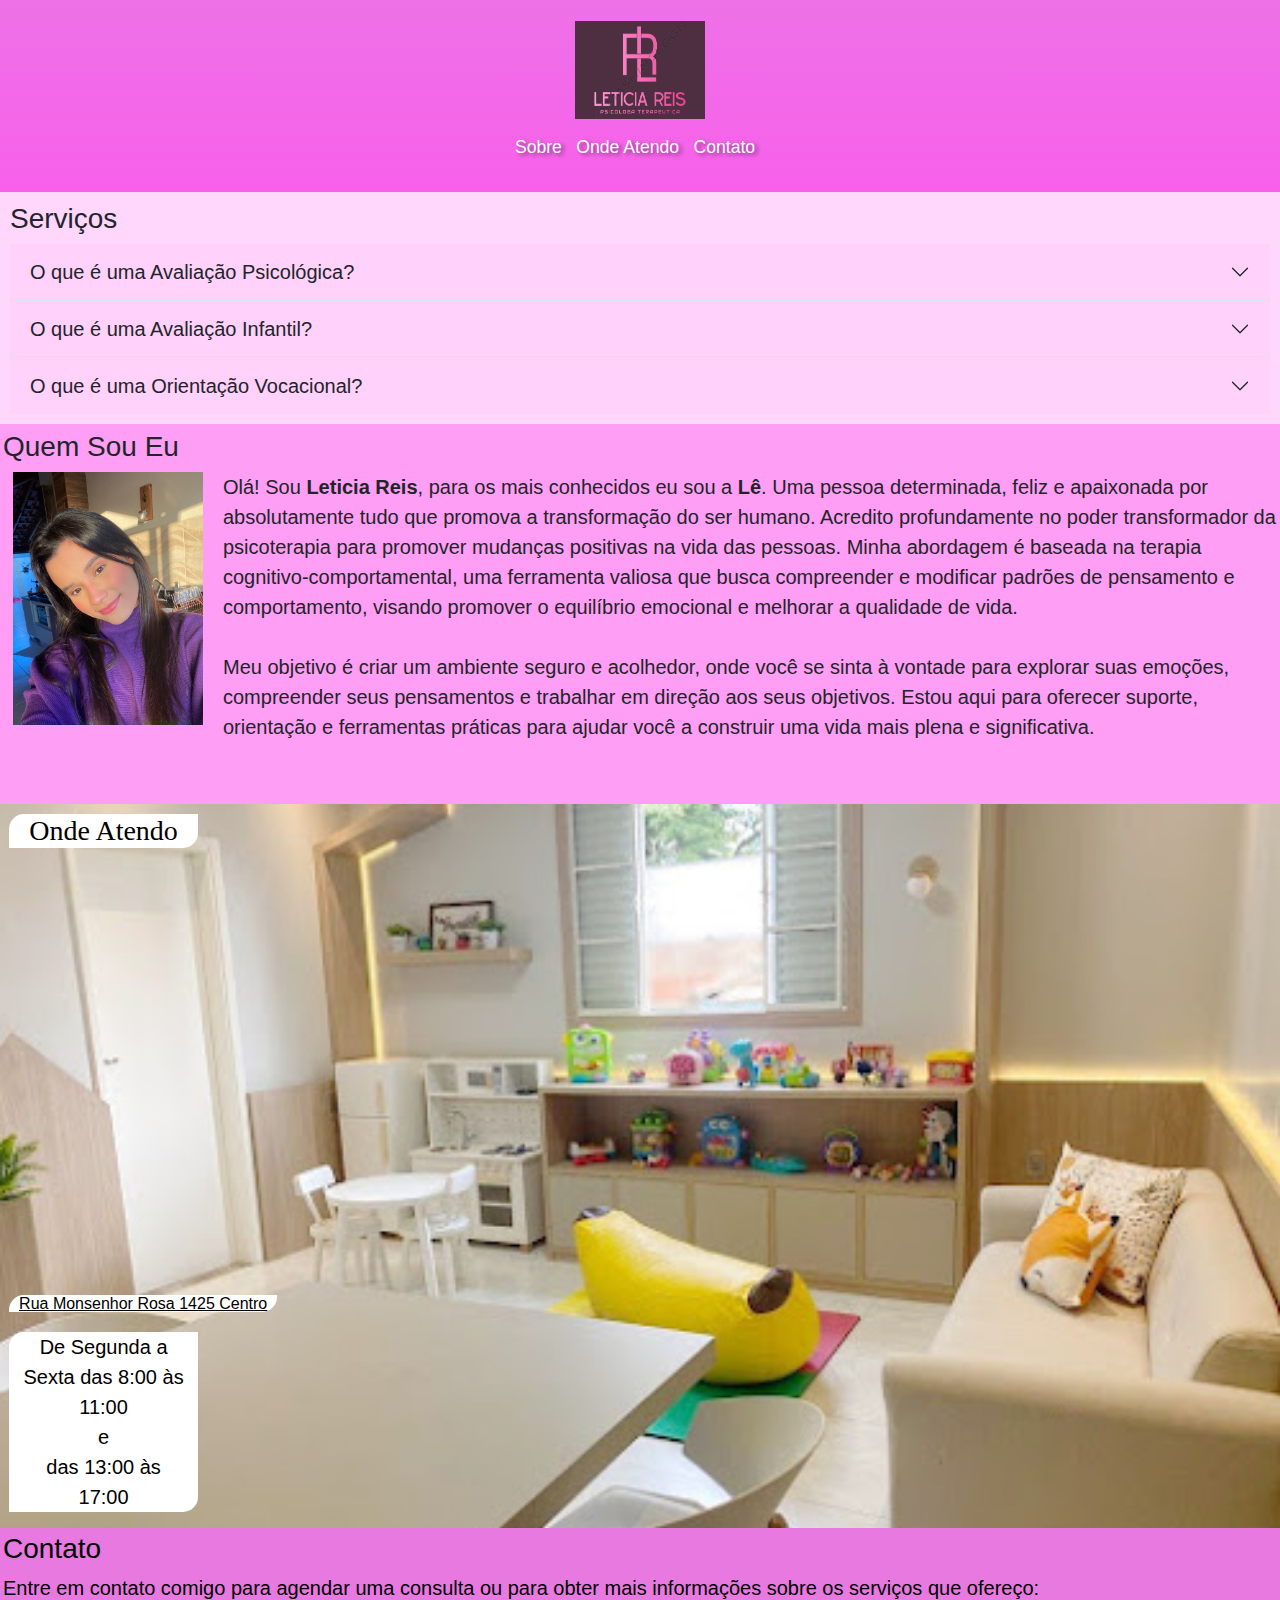
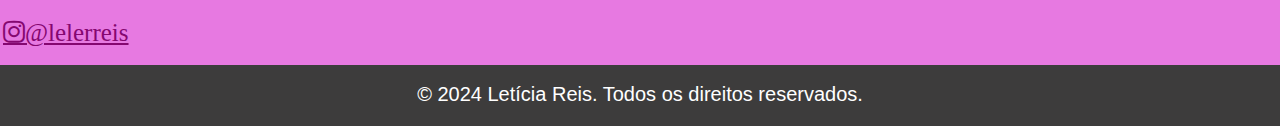
<file: index.html>
<!DOCTYPE html>
<html lang="pt-br">
<head>
    <meta charset="UTF-8">
    <meta name="viewport" content="width=device-width, initial-scale=1.0">
    <link rel="shortcut icon" href="imagens/favicon.ico" type="image/x-icon">
    <link href="https://cdn.jsdelivr.net/npm/bootstrap@5.3.3/dist/css/bootstrap.min.css" rel="stylesheet" integrity="sha384-QWTKZyjpPEjISv5WaRU9OFeRpok6YctnYmDr5pNlyT2bRjXh0JMhjY6hW+ALEwIH" crossorigin="anonymous">
    <link rel="stylesheet" href="style.css">
    <link rel="stylesheet" href="https://cdnjs.cloudflare.com/ajax/libs/font-awesome/5.15.4/css/all.min.css"> 
    <title>Leticia Reis</title>

    
</head>
<body>
    <header>
            <img src="imagens/logo.png" alt="logomarca" id="logo" >
            <nav>
                <ul>
                    <li><a href="#sobre">Sobre</a></li>
                    <li><a href="#sobre-trabalho">Onde Atendo</a></li>
                    <li><a href="#contato">Contato</a></li>
                </ul>
            </nav>
    </header>


    <section id="servicos">
        <h2>Serviços</h2>
        <div class="accordion accordion-flush" id="accordionFlushExample">
            <div class="accordion-item">
              <h2 class="accordion-header">
                <button class="accordion-button collapsed" type="button" data-bs-toggle="collapse" data-bs-target="#flush-collapseOne" aria-expanded="false" aria-controls="flush-collapseOne">
                    O que é uma Avaliação Psicológica?
                </button>
              </h2>
              <div id="flush-collapseOne" class="accordion-collapse collapse" data-bs-parent="#accordionFlushExample">
                <div class="accordion-body">Uma <strong>Avaliação Psicológica</strong> é um processo sistemático e objetivo que envolve a coleta, análise e interpretação de informações sobre um indivíduo, com o objetivo de compreender e avaliar aspectos psicológicos, emocionais, cognitivos e comportamentais. Essa avaliação é conduzida por psicólogos qualificados e pode envolver uma variedade de métodos e instrumentos, como entrevistas, questionários, testes psicométricos, observações e análises de documentos.</div>
              </div>
            </div>
            <div class="accordion-item">
              <h2 class="accordion-header">
                <button class="accordion-button collapsed" type="button" data-bs-toggle="collapse" data-bs-target="#flush-collapseTwo" aria-expanded="false" aria-controls="flush-collapseTwo">
                  O que é uma Avaliação Infantil?
                </button>
              </h2>
              <div id="flush-collapseTwo" class="accordion-collapse collapse" data-bs-parent="#accordionFlushExample">
                <div class="accordion-body"> Uma <strong>Avaliação Infantil</strong> é um processo psicológico conduzido por profissionais qualificados que visa compreender o desenvolvimento emocional, cognitivo, comportamental e social de crianças. Essa avaliação é realizada para identificar possíveis dificuldades ou necessidades específicas da criança e fornecer orientação adequada para melhorar seu bem-estar e funcionamento.</div>
              </div>
            </div>
            <div class="accordion-item">
              <h2 class="accordion-header">
                <button class="accordion-button collapsed" type="button" data-bs-toggle="collapse" data-bs-target="#flush-collapseThree" aria-expanded="false" aria-controls="flush-collapseThree">
                    O que é uma Orientação Vocacional?
                </button>
              </h2>
              <div id="flush-collapseThree" class="accordion-collapse collapse" data-bs-parent="#accordionFlushExample">
                <div class="accordion-body">A <strong>Orientação Vocacional</strong> é um processo psicológico que visa ajudar indivíduos a compreenderem melhor suas habilidades, interesses, valores e características pessoais, a fim de tomar decisões mais conscientes e satisfatórias em relação à escolha de uma carreira ou profissão.</div>
              </div>
            </div>
          </div>
    </section>

    <section id="sobre">
        <div class="conteudo-sobre">
           <div class="texto-sobre-mim">
               <h2>Quem Sou Eu</h2>
                   <p><img src="imagens/foto let.JPG" alt="foto perfil" id="foto-perfil">Olá! Sou <strong>Leticia Reis</strong>, para os mais conhecidos eu sou a <strong>Lê</strong>.
                    Uma pessoa determinada, feliz e apaixonada por absolutamente tudo que promova a transformação do ser humano.
                       
                   Acredito profundamente no poder transformador da psicoterapia para promover mudanças positivas na vida das pessoas. Minha abordagem é baseada na terapia cognitivo-comportamental, uma ferramenta valiosa que busca compreender e modificar padrões de pensamento e comportamento, visando promover o equilíbrio emocional e melhorar a qualidade de vida.
                   <br><br>                    
                   Meu objetivo é criar um ambiente seguro e acolhedor, onde você se sinta à vontade para explorar suas emoções, compreender seus pensamentos e trabalhar em direção aos seus objetivos. Estou aqui para oferecer suporte, orientação e ferramentas práticas para ajudar você a construir uma vida mais plena e significativa. <br><br></p>
           </div>
       </div>
   </section>

   <section>
       <div class="Texto-sobre-trabalho" id="sobre-trabalho">
           <h2 class="onde-atendo">Onde Atendo</h2>
                <p> <br><br><br><br><br><br><br><br><br><br><br><br><br><br><address><a href="https://www.google.com/search?sca_esv=8ce8be85696c52dc&sxsrf=ACQVn0_GUPXFgkwRPFLzvywQAF-bAoHFfw:1710847053646&q=1425+RUA.+Monsenhor+Rosa&spell=1&sa=X&ved=2ahUKEwih35b3mYCFAxXBqpUCHX8qAd4QBSgAegQIBRAC&biw=1536&bih=730&dpr=1.25" target="_blank" class="onde-atendo">Rua Monsenhor Rosa 1425 Centro</a></address> <p class="onde-atendo">De Segunda a Sexta das 8:00 às 11:00 <br>e<br> das 13:00 às 17:00</p></p>
       </div>
   </section>
   
    <section id="contato">
        <h2>Contato</h2>
            <p>Entre em contato comigo para agendar uma consulta ou para obter mais informações sobre os serviços que ofereço:</p>
            <p><a href="https://www.instagram.com/lelerreis/" target="_blank" class="fab fa-instagram" id="insta">@lelerreis</a></p>
    </section>

    <footer>
        <p style="text-align: center;">&copy; 2024 Letícia Reis. Todos os direitos reservados.</p>
    </footer>
</body>
    <script src="https://cdn.jsdelivr.net/npm/bootstrap@5.3.3/dist/js/bootstrap.bundle.min.js" integrity="sha384-YvpcrYf0tY3lHB60NNkmXc5s9fDVZLESaAA55NDzOxhy9GkcIdslK1eN7N6jIeHz" crossorigin="anonymous"></script>
    <script src="Script.js"></script>
</html>
</file>
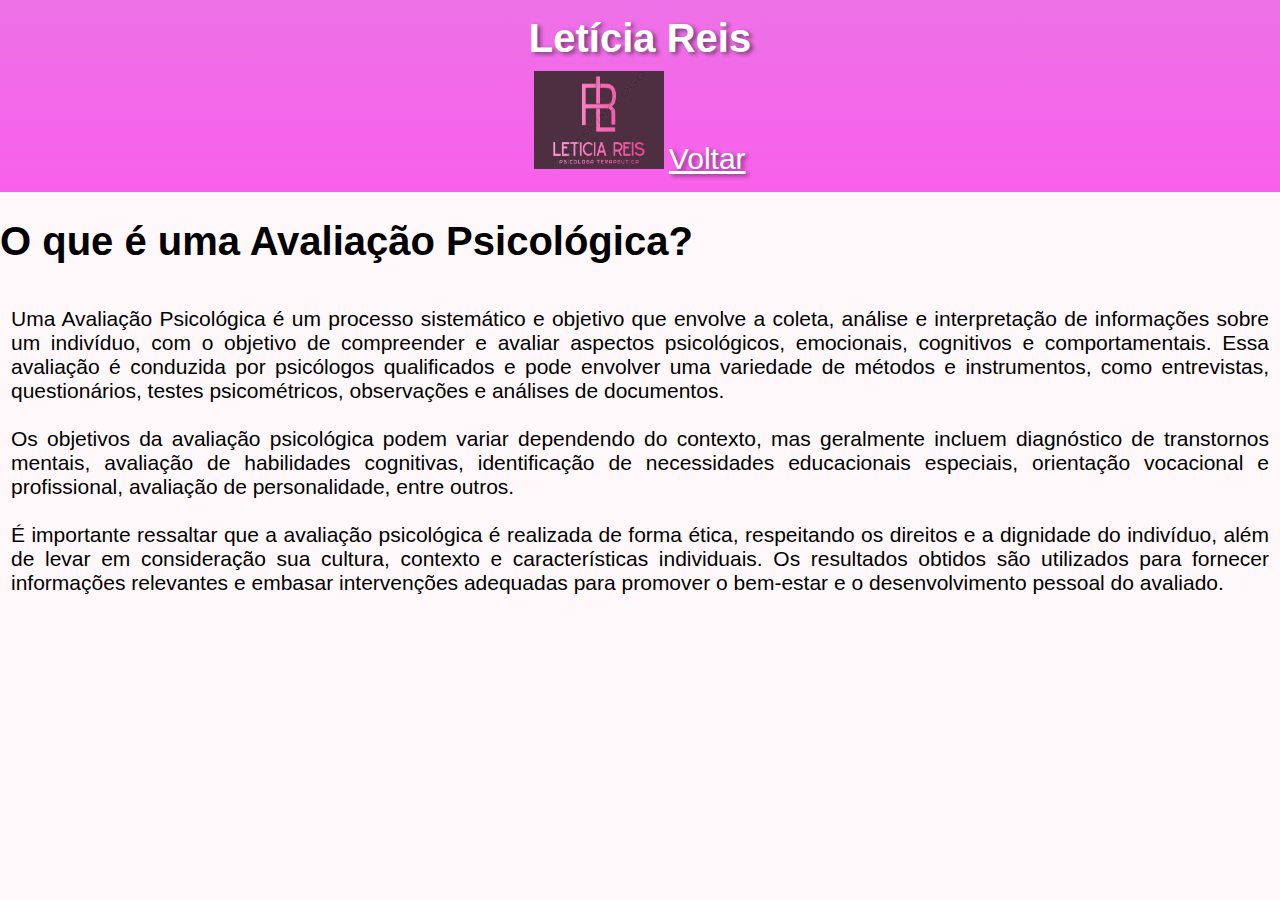
<file: pagina02.html>
<!DOCTYPE html>
<html lang="pt-br">
<head>
    <meta charset="UTF-8">
    <meta name="viewport" content="width=device-width, initial-scale=1.0">
    <link rel="stylesheet" href="style.css">
    <title>O que é uma Avaliação Psicológica?</title>
    <style>
        h1 {
            height: 50px;
        }
        p {
            font-size: 21px;
            font-family: Arial, Helvetica, sans-serif;
            text-align:justify;
            padding: 11px;
        }
        h1 {
            font-size: 40px;
        }

    </style>
</head>
<body>
    <header>
        <h1> Letícia Reis</h1>
        <img src="imagens/logo.png" alt="logomarca" id="logo" >
        <a href="index.html" style="font-size: 30px;">Voltar</a>
    </header>
    <h1>O que é uma Avaliação Psicológica?</h1>
        <p>
            Uma Avaliação Psicológica é um processo sistemático e objetivo que envolve a coleta, análise e interpretação de informações sobre um indivíduo, com o objetivo de compreender e avaliar aspectos psicológicos, emocionais, cognitivos e comportamentais. Essa avaliação é conduzida por psicólogos qualificados e pode envolver uma variedade de métodos e instrumentos, como entrevistas, questionários, testes psicométricos, observações e análises de documentos.
            <br><br>
            Os objetivos da avaliação psicológica podem variar dependendo do contexto, mas geralmente incluem diagnóstico de transtornos mentais, avaliação de habilidades cognitivas, identificação de necessidades educacionais especiais, orientação vocacional e profissional, avaliação de personalidade, entre outros.
            <br><br>
            É importante ressaltar que a avaliação psicológica é realizada de forma ética, respeitando os direitos e a dignidade do indivíduo, além de levar em consideração sua cultura, contexto e características individuais. Os resultados obtidos são utilizados para fornecer informações relevantes e embasar intervenções adequadas para promover o bem-estar e o desenvolvimento pessoal do avaliado.</p>
</body>
</html>
</file>
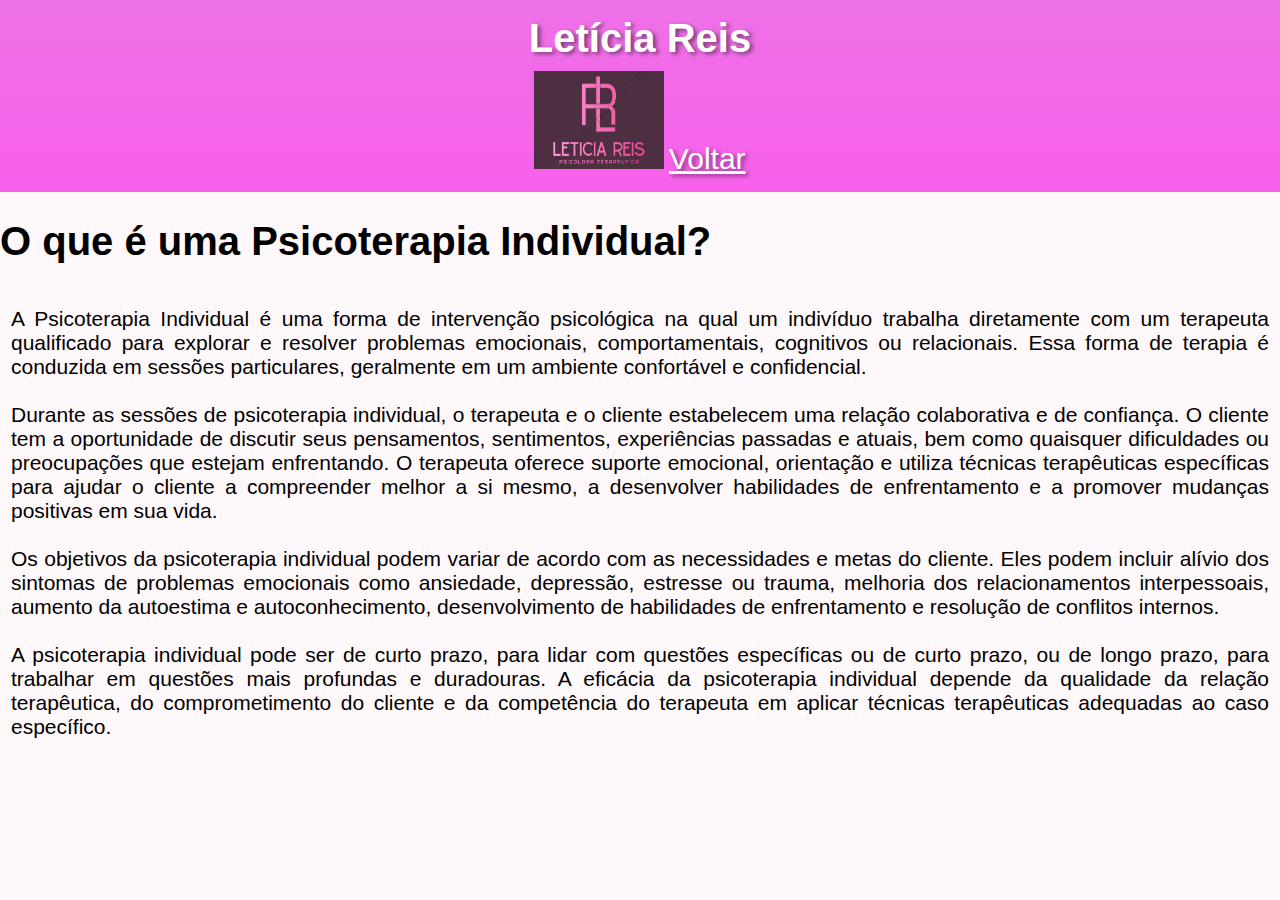
<file: pagina03.html>
<!DOCTYPE html>
<html lang="pt-br">
<head>
    <meta charset="UTF-8">
    <meta name="viewport" content="width=device-width, initial-scale=1.0">
    <link rel="stylesheet" href="style.css">
    <title>O que é uma Psicoterapia Individual?</title>
    <style>
        h1 {
            height: 50px;
        }
        p {
            font-size: 21px;
            font-family: Arial, Helvetica, sans-serif;
            text-align:justify;
            padding: 11px;
        }
        h1 {
            font-size: 40px;
        }

    </style>
</head>
<body>
    <header>
        <h1> Letícia Reis</h1>
        <img src="imagens/logo.png" alt="logomarca" id="logo" >
        <a href="index.html" style="font-size: 30px;">Voltar</a>
    </header>
    <h1>O que é uma Psicoterapia Individual?</h1>
        <p>
            A Psicoterapia Individual é uma forma de intervenção psicológica na qual um indivíduo trabalha diretamente com um terapeuta qualificado para explorar e resolver problemas emocionais, comportamentais, cognitivos ou relacionais. Essa forma de terapia é conduzida em sessões particulares, geralmente em um ambiente confortável e confidencial.
            <br><br>
            Durante as sessões de psicoterapia individual, o terapeuta e o cliente estabelecem uma relação colaborativa e de confiança. O cliente tem a oportunidade de discutir seus pensamentos, sentimentos, experiências passadas e atuais, bem como quaisquer dificuldades ou preocupações que estejam enfrentando. O terapeuta oferece suporte emocional, orientação e utiliza técnicas terapêuticas específicas para ajudar o cliente a compreender melhor a si mesmo, a desenvolver habilidades de enfrentamento e a promover mudanças positivas em sua vida.
            <br><br>
            Os objetivos da psicoterapia individual podem variar de acordo com as necessidades e metas do cliente. Eles podem incluir alívio dos sintomas de problemas emocionais como ansiedade, depressão, estresse ou trauma, melhoria dos relacionamentos interpessoais, aumento da autoestima e autoconhecimento, desenvolvimento de habilidades de enfrentamento e resolução de conflitos internos.
            <br><br>
            A psicoterapia individual pode ser de curto prazo, para lidar com questões específicas ou de curto prazo, ou de longo prazo, para trabalhar em questões mais profundas e duradouras. A eficácia da psicoterapia individual depende da qualidade da relação terapêutica, do comprometimento do cliente e da competência do terapeuta em aplicar técnicas terapêuticas adequadas ao caso específico.</p>
</body>
</html>
</file>
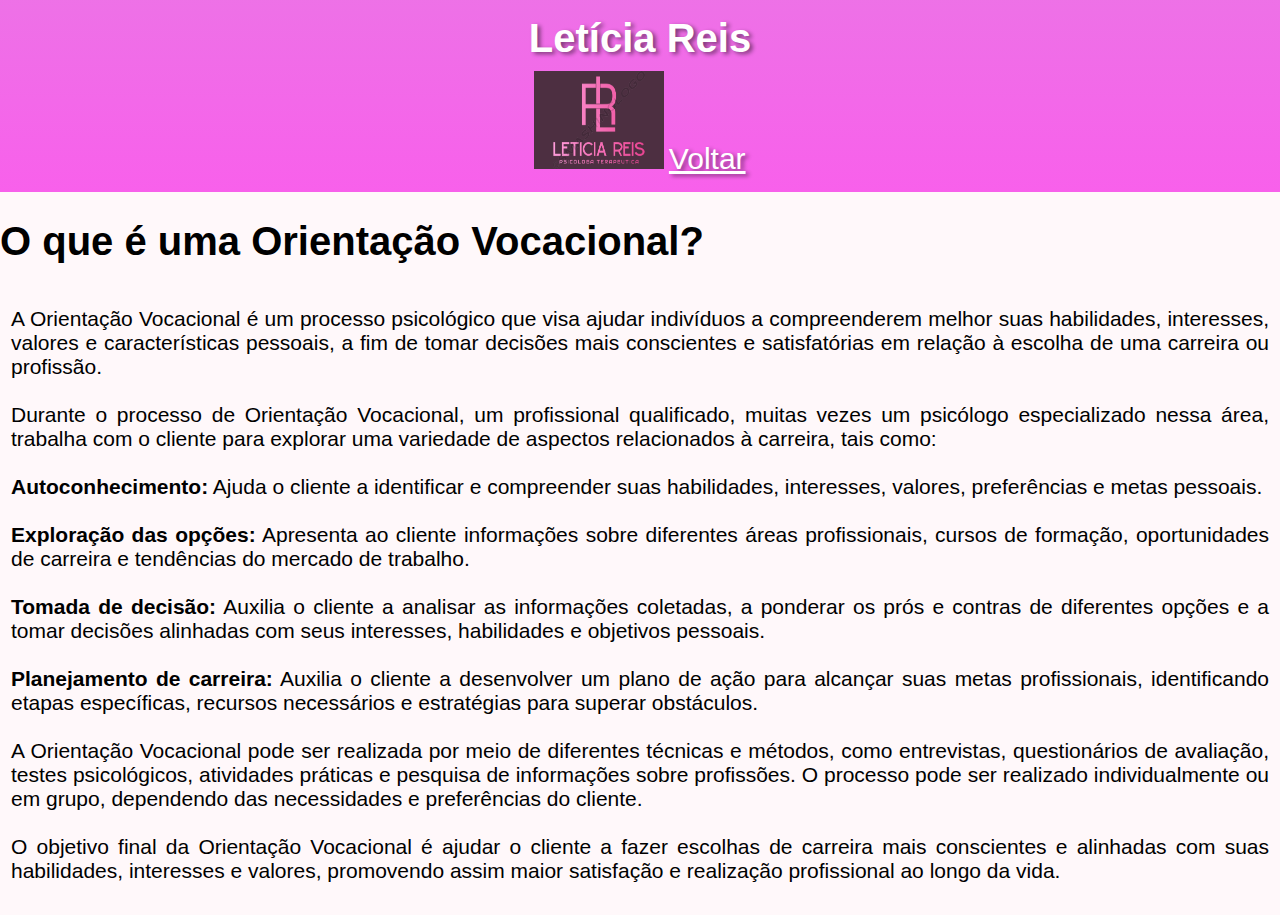
<file: pagina04.html>
<!DOCTYPE html>
<html lang="pt-br">
<head>
    <meta charset="UTF-8">
    <meta name="viewport" content="width=device-width, initial-scale=1.0">
    <link rel="stylesheet" href="style.css">
    <title>O que é uma Orientação Vocacional?</title>
    <style>
        h1 {
            height: 50px;
        }
        p {
            font-size: 21px;
            font-family: Arial, Helvetica, sans-serif;
            text-align:justify;
            padding: 11px;
        }
        h1 {
            font-size: 40px;
        }

    </style>
</head>
<body>
    <header>
        <h1> Letícia Reis</h1>
        <img src="imagens/logo.png" alt="logomarca" id="logo" >
        <a href="index.html" style="font-size: 30px;">Voltar</a>
    </header>
    <h1>O que é uma Orientação Vocacional?</h1>
        <p>
            A Orientação Vocacional é um processo psicológico que visa ajudar indivíduos a compreenderem melhor suas habilidades, interesses, valores e características pessoais, a fim de tomar decisões mais conscientes e satisfatórias em relação à escolha de uma carreira ou profissão.
            <br><br>
            Durante o processo de Orientação Vocacional, um profissional qualificado, muitas vezes um psicólogo especializado nessa área, trabalha com o cliente para explorar uma variedade de aspectos relacionados à carreira, tais como:
            <br><br>
            <strong>Autoconhecimento:</strong> Ajuda o cliente a identificar e compreender suas habilidades, interesses, valores, preferências e metas pessoais.
            <br><br>
            <strong>Exploração das opções:</strong> Apresenta ao cliente informações sobre diferentes áreas profissionais, cursos de formação, oportunidades de carreira e tendências do mercado de trabalho.
            <br><br>
            <strong>Tomada de decisão:</strong> Auxilia o cliente a analisar as informações coletadas, a ponderar os prós e contras de diferentes opções e a tomar decisões alinhadas com seus interesses, habilidades e objetivos pessoais.
            <br><br>
            <strong>Planejamento de carreira:</strong> Auxilia o cliente a desenvolver um plano de ação para alcançar suas metas profissionais, identificando etapas específicas, recursos necessários e estratégias para superar obstáculos.
            <br><br>
            A Orientação Vocacional pode ser realizada por meio de diferentes técnicas e métodos, como entrevistas, questionários de avaliação, testes psicológicos, atividades práticas e pesquisa de informações sobre profissões. O processo pode ser realizado individualmente ou em grupo, dependendo das necessidades e preferências do cliente.
            <br><br>
            O objetivo final da Orientação Vocacional é ajudar o cliente a fazer escolhas de carreira mais conscientes e alinhadas com suas habilidades, interesses e valores, promovendo assim maior satisfação e realização profissional ao longo da vida.</p>
</body>
</html>
</file>
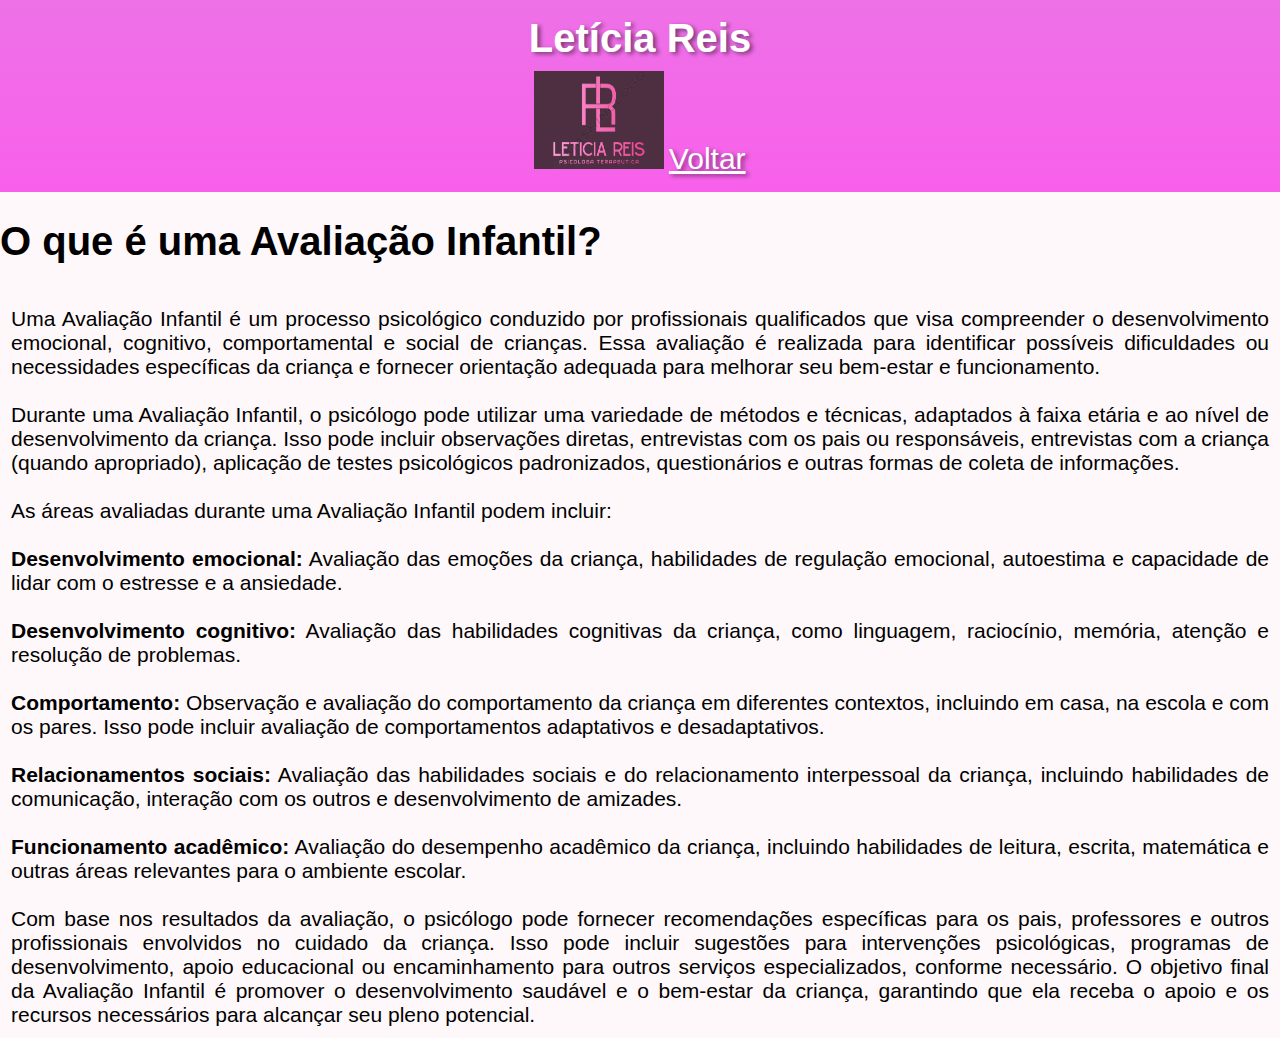
<file: pagina05.html>
<!DOCTYPE html>
<html lang="pt-br">
<head>
    <meta charset="UTF-8">
    <meta name="viewport" content="width=device-width, initial-scale=1.0">
    <link rel="stylesheet" href="style.css">
    <title>O que é uma  Avaliação Infantil?</title>
    <style>
        h1 {
            height: 50px;
        }
        p {
            font-size: 21px;
            font-family: Arial, Helvetica, sans-serif;
            text-align:justify;
            padding: 11px;
        }
        h1 {
            font-size: 40px;
        }

    </style>
</head>
<body>
    <header>
        <h1> Letícia Reis</h1>
        <img src="imagens/logo.png" alt="logomarca" id="logo" >
        <a href="index.html" style="font-size: 30px;">Voltar</a>
    </header>
    <h1>O que é uma Avaliação Infantil?</h1>
        <p>
            Uma Avaliação Infantil é um processo psicológico conduzido por profissionais qualificados que visa compreender o desenvolvimento emocional, cognitivo, comportamental e social de crianças. Essa avaliação é realizada para identificar possíveis dificuldades ou necessidades específicas da criança e fornecer orientação adequada para melhorar seu bem-estar e funcionamento.
            <br><br>
            Durante uma Avaliação Infantil, o psicólogo pode utilizar uma variedade de métodos e técnicas, adaptados à faixa etária e ao nível de desenvolvimento da criança. Isso pode incluir observações diretas, entrevistas com os pais ou responsáveis, entrevistas com a criança (quando apropriado), aplicação de testes psicológicos padronizados, questionários e outras formas de coleta de informações.
            <br><br>
            As áreas avaliadas durante uma Avaliação Infantil podem incluir:
            <br><br>
            <strong>Desenvolvimento emocional:</strong> Avaliação das emoções da criança, habilidades de regulação emocional, autoestima e capacidade de lidar com o estresse e a ansiedade.
            <br><br>
            <strong>Desenvolvimento cognitivo:</strong> Avaliação das habilidades cognitivas da criança, como linguagem, raciocínio, memória, atenção e resolução de problemas.
            <br><br>
            <strong>Comportamento: </strong>Observação e avaliação do comportamento da criança em diferentes contextos, incluindo em casa, na escola e com os pares. Isso pode incluir avaliação de comportamentos adaptativos e desadaptativos.
            <br><br>
            <strong>Relacionamentos sociais:</strong> Avaliação das habilidades sociais e do relacionamento interpessoal da criança, incluindo habilidades de comunicação, interação com os outros e desenvolvimento de amizades.
            <br><br>
            <strong>Funcionamento acadêmico:</strong> Avaliação do desempenho acadêmico da criança, incluindo habilidades de leitura, escrita, matemática e outras áreas relevantes para o ambiente escolar.
            <br><br>
            Com base nos resultados da avaliação, o psicólogo pode fornecer recomendações específicas para os pais, professores e outros profissionais envolvidos no cuidado da criança. Isso pode incluir sugestões para intervenções psicológicas, programas de desenvolvimento, apoio educacional ou encaminhamento para outros serviços especializados, conforme necessário. O objetivo final da Avaliação Infantil é promover o desenvolvimento saudável e o bem-estar da criança, garantindo que ela receba o apoio e os recursos necessários para alcançar seu pleno potencial.</p>
</body>
</html>
</file>
<file: style.css>
@charset "UTF-8";
 
 body {
        max-height: 1000px;
        min-height: 400px;
        font-family: Arial, sans-serif;
        margin: 0;
        padding: 0;
        background-color: #fff8fa;
    }

    header {
        background-image: linear-gradient(to bottom, #ec65e5ea, #f860eb);
        padding: 16px;
        text-align: center;
        position: relative;
    }

    header h1 {
        margin: 0;
        color: #ffffff;
        text-shadow: 3px 2px 4px rgba(0, 0, 0, 0.482);

    }

    header a {
        font-size: 1.1em;
        text-shadow: 3px 2px 4px rgba(0, 0, 0, 0.482);
    }

    nav ul {
        list-style-type: none;
        padding: 0;
        margin-top: 15px;
    }

    nav ul li {
        display: inline;
        margin-right: 10px;
        margin-top: 0px;
    }

    nav ul li a {
        text-decoration: none;
        color: #ffffff;
    }

    nav a:hover {
        background-color: #470c4475;
        border-radius: 5px;
        padding: 10px;
        transition-duration: 0.5s;
        font-weight: bold;
    }

    section {
        padding: 0.1px;
    }

    footer {
        background-color: #141414d2;
        text-align: center;
        color: #fff;
        padding: 1px;
        position: relative; 
        padding-top: 14px;
    }
    
    a {
        color: rgb(255, 255, 255);
    }
    p {
        font-size: 20px;
        text-align: left;
    }

    h1 {
        font-size: 40px;
    }

    h2 {
        font-size: 28px;
    }

    h3 {

        display: inline-block;
        padding-left: 140px;
        font-size: 1.2em;
    }

#logo {
    height: 98px;
    margin-right: auto;
    margin-top: 5px;
    max-width: 130px; 
    min-width: 60px;

}

#foto-perfil {
    width: 200px;
    float: left; 
    margin-right: 20px; 
    margin-bottom: 15px;
    padding-left: 10px;
}

#sobre {
    background-color: #ff00ea5c;
    height: 380px;
    padding-left: 3px;
    padding-top: 6px;
}

#sobre-trabalho {
    padding-left: 9px;
    background-image: url(imagens/escritorio.jpg);
    background-position: center;
    background-size: cover;
    overflow-x: hidden;
    overflow-y: auto;
    position: relative;
    color: white;
    h2 {
        font-family: serif;
        margin-top: 10px;
    }
    a, p {
        font-family: 'Segoe UI', Tahoma, Geneva, Verdana, sans-serif;
    }
    
    a:hover {
        color: red;
        text-decoration: none;
    }
}

#servicos {
    background-color:#ffd7fc;
    padding: 10px;
}

.accordion-item {
    background-color: rgb(255, 206, 247);
    font-size: 1.3em;
}

.accordion-button  {
    background-color:#ffd1fb;
    font-size: 20px;
    margin: 0;
}

.accordion accordion-flush {
    background-color: #BB1EB3;
}

#contato {
    text-align:justify;
    padding-left: 3px;
    padding-top: 4px;
    background-color: #e779e1;
    color: rgb(0, 0, 0);
    #insta { color: #850770; font-size: 25px;}
    
}

.onde-atendo {
    color: black;
    background-color: white;
    width: 189px;
    border-radius: 15px 0px;
    padding-left: 10px;
    padding-right: 10px;
    text-align: center;
}
</file>
